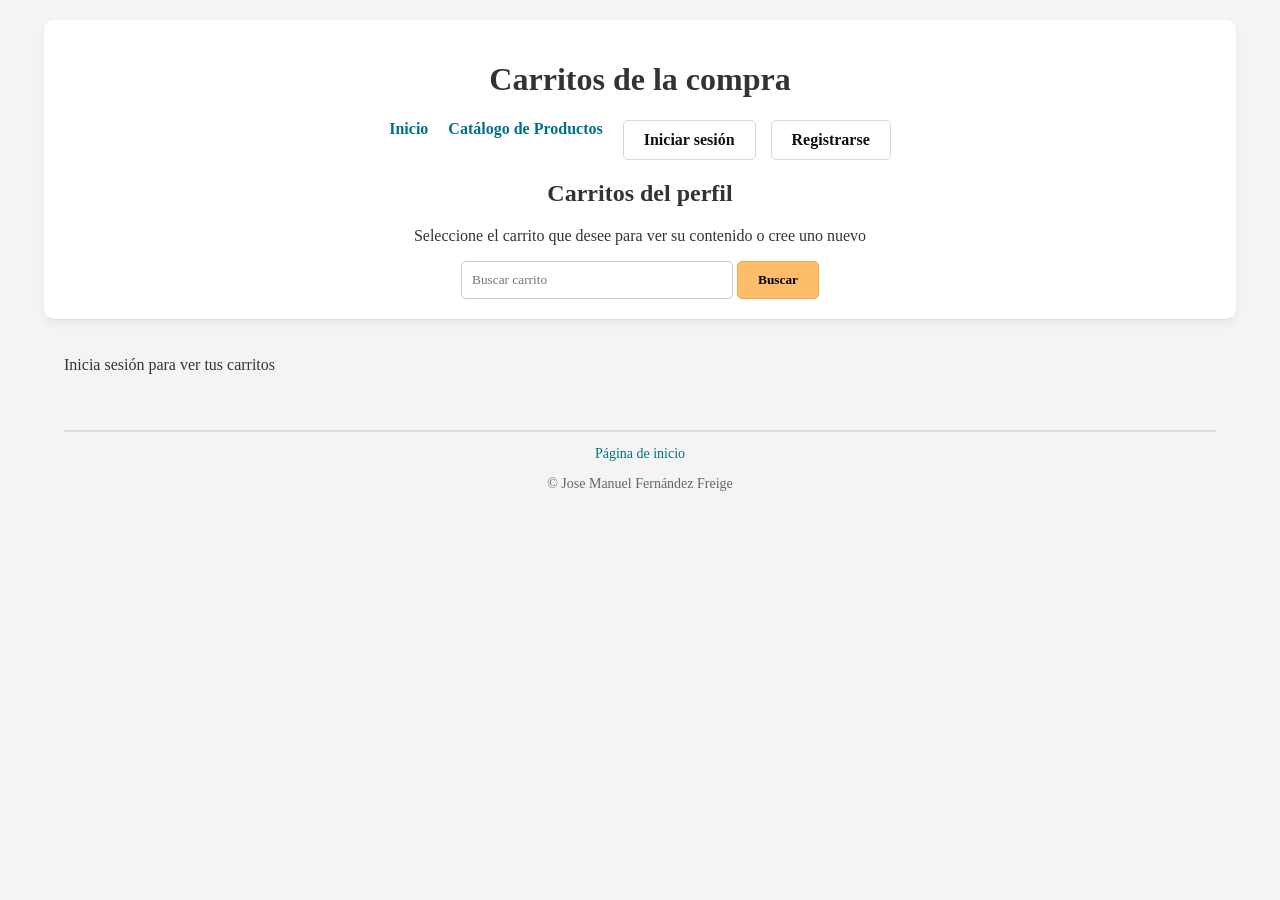
<file: index.html>
<!DOCTYPE html>
<html lang="es">
    <head>
        <meta charset="UTF-8">
        <meta name="viewport" content="width=device-width, initial-scale=1">
        <title>Carritos de la compra</title>
        <link rel="stylesheet" href="style_carrito.css">
    </head>
    <body>
        <header>
            <h1>Carritos de la compra</h1>
            
            <nav>
                <ul>
                    <li><a href="index.html">Inicio</a></li>
                    <li><a href="productos.html">Catálogo de Productos</a></li>
                    <li id="menu-usuario" class="sesion-nav"></li>
                </ul>
            </nav>

            <h2>Carritos del perfil</h2>
            <p>Seleccione el carrito que desee para ver su contenido o cree uno nuevo</p>
            <button class="boton boton-principal" id="carrito-nuevo">Nuevo Carrito</button>
            
            <form class="buscador" action="carrito.html" method="GET" id="buscador-carritos">
                <input type="text" placeholder="Buscar carrito">
                <button type="submit" class="boton">Buscar</button>
            </form> 
        </header>
        
        <section class="carritos" id="carritos">
            <!--<article class="carrito1">
                <h2>Carrito 1</h2>
                <span>Carrito creado el 20/03/2026</span>
                <a href="carrito.html" class="boton boton-principal">Detalle del carrito</a>
            </article>
            <article class="carrito2">
                <h2>Carrito 2</h2>
                <span>Carrito creado el 25/03/2026</span>
                <a href="carrito2.html" class="boton boton-principal">Detalle del carrito</a>
            </article>
            <article class="carrito3">
                <h2>Carrito 3</h2>
                <span>Carrito creado el 28/03/2026</span>
                <a href="carrito3.html" class="boton boton-principal">Detalle del carrito</a>
            </article>-->
        </section>
        
        <footer>
            <p><a href="index.html">Página de inicio</a></p>
            <p>&copy; Jose Manuel Fernández Freige</p>
        </footer> 
        
        <script src="js/sesion.js"></script>
        <script src = "js/index.js"></script>
    </body>
</html>
</file>
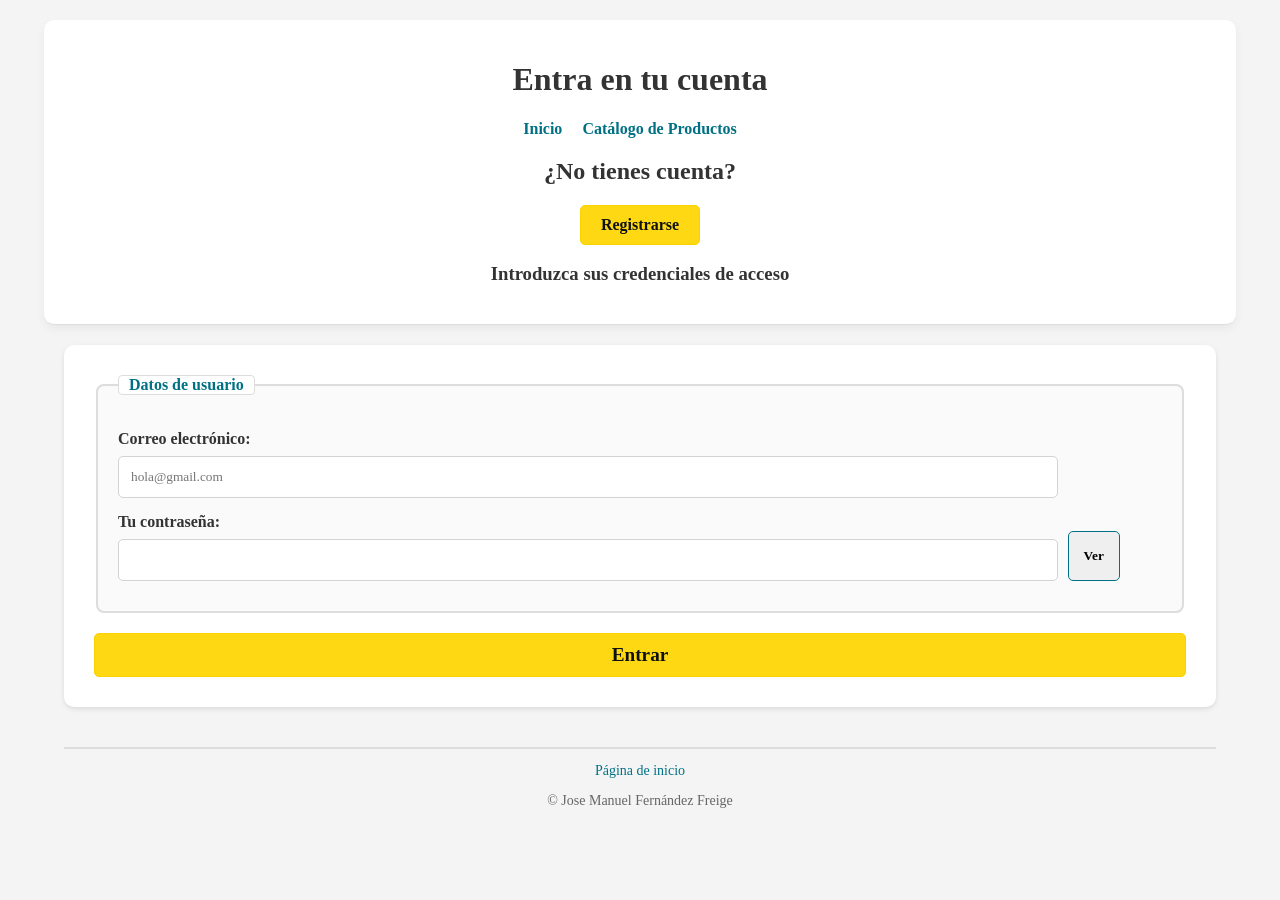
<file: carrito.html>
<!DOCTYPE html>
<html lang="es">
    <head>
        <meta charset="UTF-8">
        <meta name="viewport" content="width=device-width, initial-scale=1">
        <title>Detalle del Carrito</title>
        <link rel="stylesheet" href="style_carrito.css">
    </head>
    <body>
        <header>
            <h1>Detalle del Carrito</h1>
            
            <nav>
                <ul>
                    <li><a href="index.html">Inicio</a></li>
                    <li><a href="productos.html">Catálogo de Productos</a></li>
                    <li id="menu-usuario" class="sesion-nav"></li>
                </ul>
            </nav>

            <h2>Artículos del carrito</h2>
            <p>Observe los artículos, la cantidad y el precio de cada artículo.</p>
        </header>
        <hr>
        
        <section class="detalle-carrito">
            
            <table>
                <thead>
                    <tr>
                        <th>Producto</th>
                        <th>Cantidad</th>
                        <th>Precio Unitario</th>
                        <th>Total</th>
                        <th>Acción</th>
                    </tr>
                </thead>
                <tbody id="contenido-carrito">
                    <!--<tr>
                        <td>Camiseta Real Madrid 2025-2026</td>
                        <td>1</td>
                        <td>120.00 €</td>
                        <td>120.00 €</td>
                    </tr>
                    <tr>
                        <td>Taza especial "buenos días"</td>
                        <td>6</td>
                        <td>3.00 €</td>
                        <td>18.00 €</td>
                    </tr>-->
                </tbody>
                <tfoot>
                    <tr>
                        <th colspan="3">Total a pagar:</th>
                        <th id="precio-carrito" colspan="2">0.00 €</th>
                    </tr>
                </tfoot>
            </table>

            <br>
            <div class="acciones">
                <a href="productos.html" class="boton boton-principal" id="boton-productos">Seguir comprando</a> 
                <a href="checkout.html" class="boton boton-secundario" id="boton-pagar">Comprar ya</a>
            </div>

        </section>
        
        <footer>
            <p><a href="index.html">Página de inicio</a></p>
            <p>&reg; Jose Manuel Fernández Freige</p>
        </footer> 
        
        <script src="js/sesion.js"></script>
        <script src="js/carrito.js"></script>
    </body>
</html>
</file>
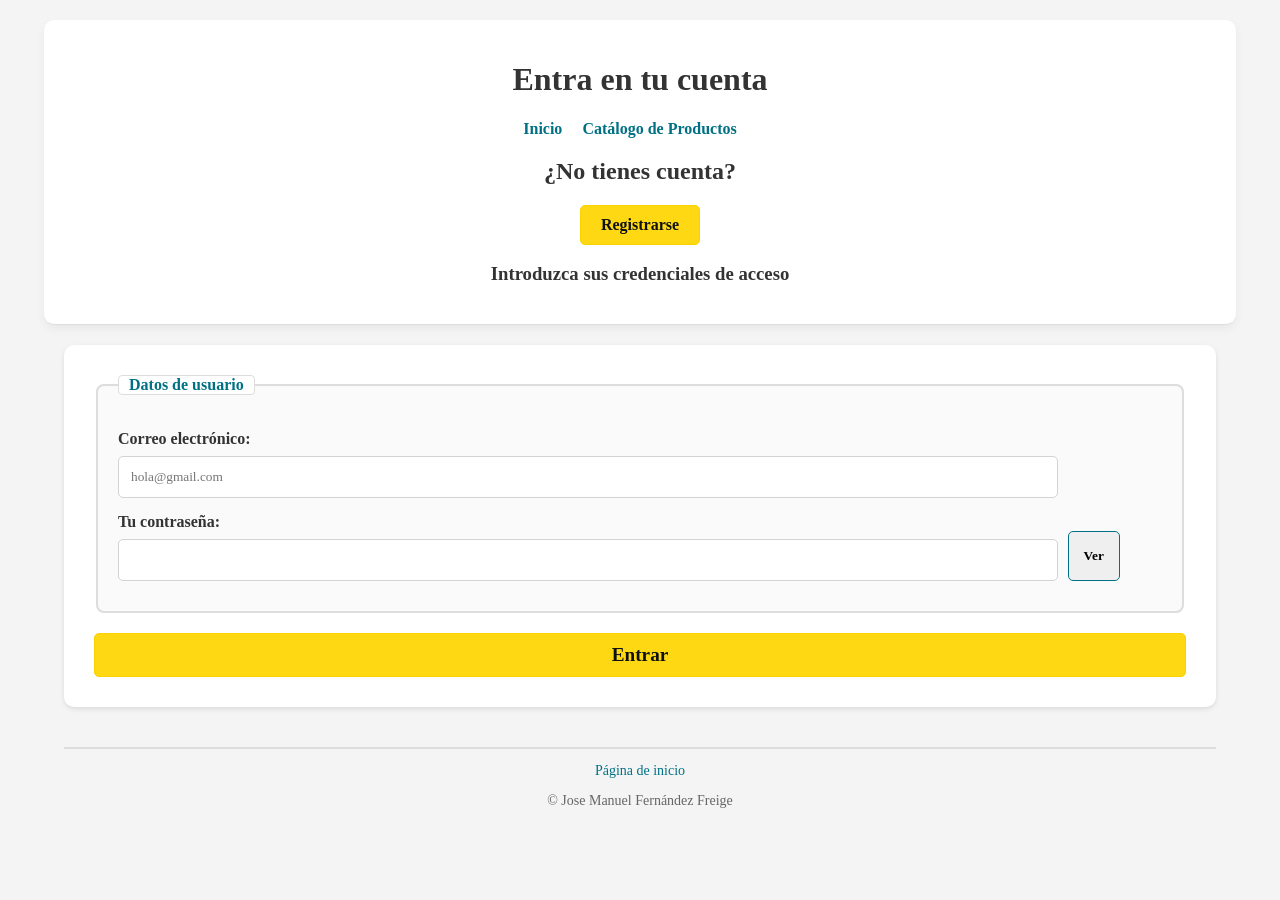
<file: checkout.html>
<!DOCTYPE html>
<html lang="es">

<head>
    <meta charset="UTF-8">
    <meta name="viewport" content="width=device-width, initial-scale=1">
    <title>Finalizar Compra</title>
    <link rel="stylesheet" href="style_carrito.css">
</head>

<body>
    <header>
        <h1>Pago del carrito</h1>

        <nav>
            <ul>
                <li><a href="index.html">Inicio</a></li>
                <li><a href="carrito.html">Volver al Carrito</a></li>
                <li id="menu-usuario" class="sesion-nav"></li>
            </ul>
        </nav>

        <h2>Proceso de pago</h2>
        <p>Por favor rellene sus datos para completar el pedido.</p>
    </header>
    <hr>

    <section class="formulario">
        <form action="index.html" method="GET">

            <fieldset>
                <legend>Datos de envío</legend>

                <label for="nombre">Nombre completo:</label>

                <input type="text" id="nombre" name="nombre" placeholder="Ej. Pablo Fernández" required>


                <label for="email">Correo electrónico:</label>

                <input type="email" id="email" name="email" placeholder="ejemplo@correo.com" required>
                <!-- Se podría rellenar automáticamente con el correo del usuario logueado -->

                <label for="direccion">Dirección completa:</label>

                <input type="text" id="direccion" name="direccion" required>

            </fieldset>


            <fieldset>
                <legend>Método de pago</legend>
                <div class="opcion">
                    <input type="radio" id="tarjeta" name="metodo_pago" value="tarjeta" required>
                    <label for="tarjeta">Tarjeta de Crédito / Débito</label>
                </div>
                <div class="opcion">
                    <input type="radio" id="paypal" name="metodo_pago" value="paypal">
                    <label for="paypal">PayPal</label>
                </div>
            </fieldset>

            <button type="submit" class="boton boton-principal">Confirmar y Pagar</button>

        </form>
    </section>
    <hr>

    <footer>
        <p><a href="index.html">Página de inicio</a></p>
        <p>&reg; Jose Manuel Fernández Freige</p>
    </footer>

    <script src="js/sesion.js"></script>
    <script src="js/checkout.js"></script>
</body>

</html>
</file>
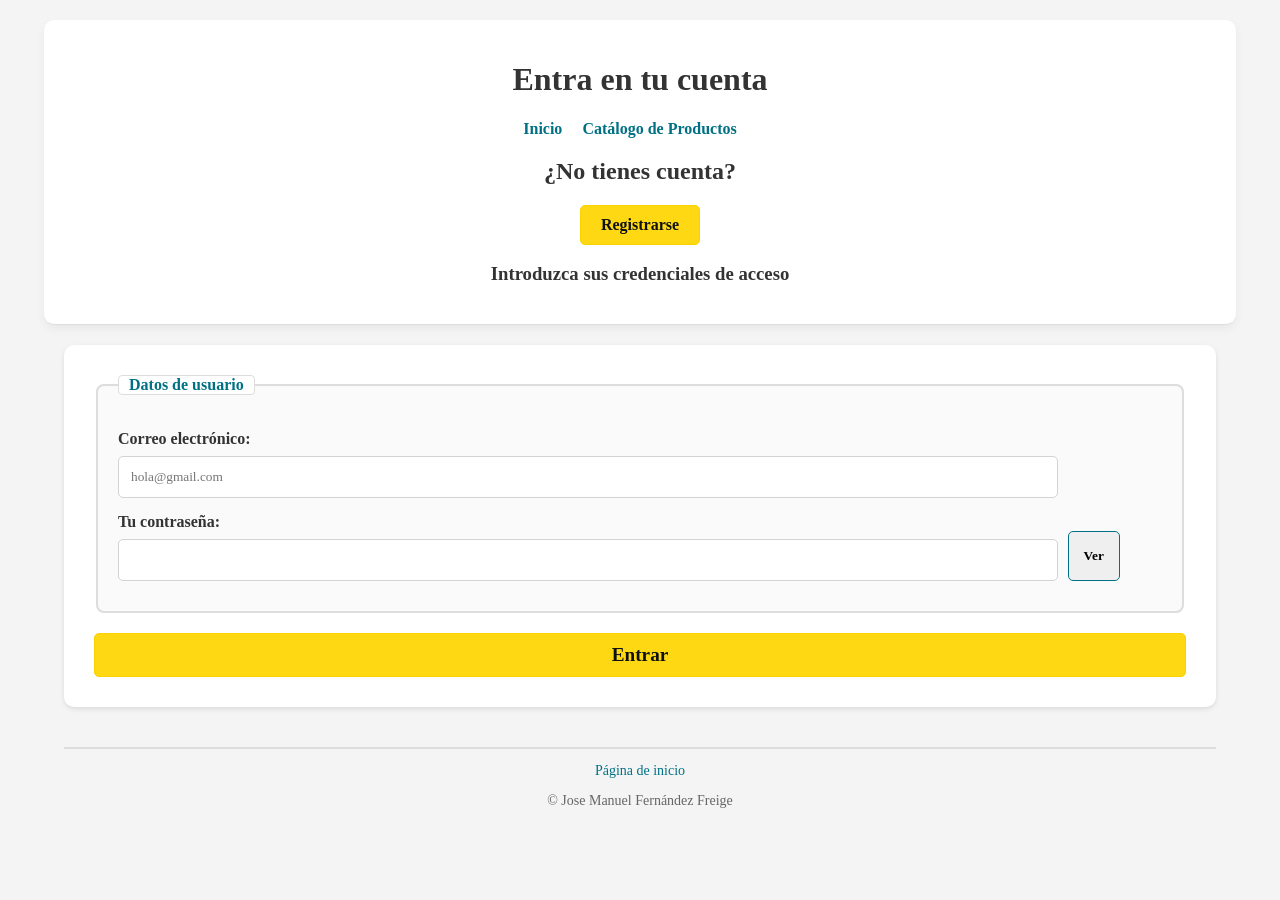
<file: login.html>
<DOCTYPE html>
    <html lang="es">

    <head>
        <meta charset="UTF-8">
        <meta name="viewport" , content="width=device-width">
        <title>Inicio de Sesión</title>
        <link rel="stylesheet" href="style_carrito.css">
    </head>

    <body>
        <header>
            <h1>Entra en tu cuenta</h1>
            <nav>
                <ul>
                    <li><a href="index.html">Inicio</a></li>
                    <li><a href="productos.html">Catálogo de Productos</a></li>
                    <li id="menu-usuario" class="sesion-nav"></li>
                </ul>
            </nav>
            <h2>¿No tienes cuenta?</h2>
            <a href="registro.html" class="boton boton-principal">Registrarse</a>
            <h3>Introduzca sus credenciales de acceso</h3>
        </header>
        <section class="formulario login">
            <form id="form-login">
                <fieldset>
                    <legend>Datos de usuario</legend>
                    <label>Correo electrónico:</label>
                    <input type="email" required name="email" placeholder="hola@gmail.com">

                    <label>Tu contraseña:</label>
                    <div class="contenedor-password">
                        <input type="password" required name="contraseña" id="input-contraseña">
                        <button class="boton boton-password" id="ver-contraseña">Ver</button>
                    </div>
                </fieldset>
                <button type="submit" class="boton boton-principal">Entrar</button>

            </form>
        </section>

        <footer>
            <p><a href="index.html">Página de inicio</a></p>
            <p>&copy; Jose Manuel Fernández Freige</p>
        </footer>

        <script src="js/login.js"></script>
    </body>

    </html>
</file>
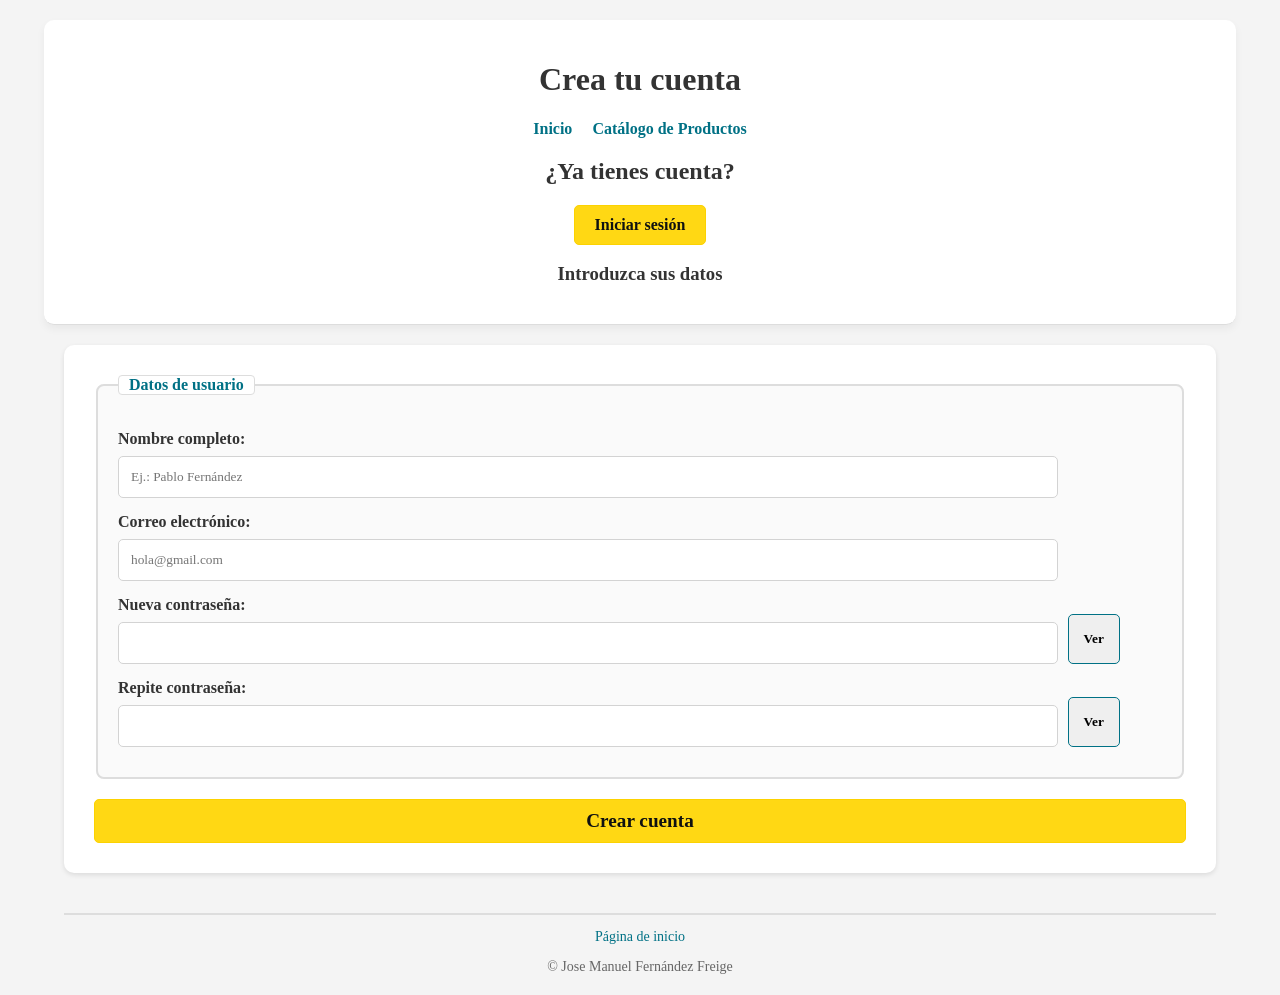
<file: registro.html>
<DOCTYPE html>
    <html lang="es">

    <head>
        <meta charset="UTF-8">
        <meta name="viewport" , content="width=device-width">
        <title>Registro de clientes</title>
        <link rel="stylesheet" href="style_carrito.css">
    </head>

    <body>
        <header>
            <h1>Crea tu cuenta</h1>
            <nav>
                <ul>
                    <li><a href="index.html">Inicio</a></li>
                    <li><a href="productos.html">Catálogo de Productos</a></li>
                </ul>
            </nav>
            <h2>¿Ya tienes cuenta?</h2>
            <a href="login.html" class="boton boton-principal">Iniciar sesión</a>
            <h3>Introduzca sus datos</h3>
        </header>
        <section class="formulario registro">
            <form id="form-registro">
                <fieldset>
                    <legend>Datos de usuario</legend>
                    <label>Nombre completo:</label>
                    <input type="text" required name="nombre" placeholder="Ej.: Pablo Fernández">

                    <label>Correo electrónico:</label>
                    <input type="email" required name="email" placeholder="hola@gmail.com">

                    <label>Nueva contraseña:</label>
                    <div class="contenedor-password">
                        <input type="password" required name="contraseña" id="input-contraseña">
                        <button class="boton boton-password" id="ver-contraseña">Ver</button>
                    </div>

                    <label>Repite contraseña:</label>
                    <div class="contenedor-password">
                        <input type="password" required name="repetición" id="input-contraseña2">
                        <button class="boton boton-password" id="ver-contraseña2">Ver</button>
                    </div>
                </fieldset>
                <button type="submit" class="boton boton-principal">Crear cuenta</button>

            </form>
        </section>

        <footer>
            <p><a href="index.html">Página de inicio</a></p>
            <p>&copy; Jose Manuel Fernández Freige</p>
        </footer>

        <script src="js/registro.js"></script>
    </body>

    </html>
</file>
<file: style_carrito.css>
/*Estilos P4 PAT*/

/* BOTONES */
.boton {
    display: inline-block; /* Permite darle padding y márgenes */
    padding: 10px 20px; /* Espacio interior (arriba/abajo, izquierda/derecha) */
    text-decoration: none; /* Sin línea de subrayado */
    border-radius: 5px; /* bordes redondeados */
    font-family: Segoe UI;
    font-weight: bold;
    text-align: center;
    cursor: pointer; /* Ratón como una mano */
}

/* Botones */
.boton-principal {
    background-color: #ffd814; /* Amarillo Amazon */
    color: #0f1111;
    border: 1px solid #fcd200;
}

/* Ratón por encima del botón principal */
.boton-principal:hover {
    background-color: #f7ca00;
}

/* Botón "Seguir comprando" en Detalle carrito */
.boton-secundario {
    background-color: #ffffff;
    color: #0f1111;
    border: 1px solid #d5d9d9;
}

/* Efecto al pasar el ratón por encima del botón secundario */
.boton-secundario:hover {
    background-color: #f3f3f3;
}

.boton-password {
    border: 1px solid #007185;
    padding: 0 15px;
}



/* CONTENIDO de las PÁGINAS */ 
body {
    font-family: 'Segoe UI';
    background-color: #f4f4f4;
    color: #333;
    margin: 0; /* Quitamos los márgenes del navegador por defecto */
    padding: 0; 
}

input, button, select, textarea {
    font-family: inherit; /* Que usen la fuente 'Segoe UI' del body */
}

/*Se selecciona margen y ancho de la caja de contenido*/
header, section, footer {
    width: 90%;
    max-width: 1200px;
    margin: 20px auto; /* Margen arriba de cada bloque y centrado a los lados*/
}

/*Estilo de la cabecera*/
header {
    text-align: center; /* Se centra el texto */
    background-color: white;
    padding: 20px;
    border-bottom: 1px solid #ddd;
    border-radius: 10px; /* Bordes redondeados */
    box-shadow: 0 4px 8px rgba(0,0,0,0.05); /* Sombra muy suave */
}

nav ul {
    list-style-type: none; /* Se quitan los puntos de la lista */
    padding: 0;
    display: flex; /* Enlaces en fila */
    justify-content: center;
    gap: 20px; /* Espacio entre los enlaces */
}

nav a {
    text-decoration: none; /* Quitamos el subrayado */
    color: #007185; /* Color azul estilo Amazon */
    font-weight: bold;
}

nav a:hover {
    color: #c45500; /* Cambia a naranja al pasar el ratón */
    text-decoration: none; /* Que no se subraye */
}

/* Menú de Usuario en el Header */
.sesion-nav {
    display: flex;
    gap: 15px;
    align-items: center;
}

/* Buscador Index */
.buscador {
    margin-top: 15px;
}

header input[type="text"] {
    padding: 10px;
    width: 250px;
    border: 1px solid #ccc;
    border-radius: 5px;
    outline: none;
}

/* Resto de propiedades las tiene por ser class="boton" */
header button {
    background-color: #febd69;
    border: 1px solid #f3a847;
}

header button:hover {
    background-color: #f3a847;
}

/* Carritos en la página principal */
.carritos {
    display: grid; /* Activa la cuadrícula */
    grid-template-columns: repeat(auto-fit, minmax(250px, 1fr)); /* Columnas adaptables al tamaño de la pantalla */
    grid-gap: 20px; /* Espacio entre las tarjetas */
}

/* TARJETAS de PRODUCTOS y de CARRITOS */
article {
    background-color: white;
    padding: 20px;
    border-radius: 10px;
    box-shadow: 0 2px 5px rgba(0,0,0,0.1); /* Sombra */
    display: flex;
    flex-direction: column;
    align-items: center;
    transition: transform 0.3s ease, box-shadow 0.3s ease; /* Animación al pasar el ratón sea suave */
}

/* Ratón encima */
article:hover {
    box-shadow: 0 8px 15px rgba(0,0,0,0.2); /* Sombra más grande */
    transform: translateY(-5px); /* Levanta la tarjeta 5 píxeles hacia arriba */
}

article h2 {
    margin-top: 0;
    color: #444;
}

article span {
    color: #888;
    font-size: 14px;
    margin-bottom: 20px;
}


article a:hover {
    background-color: #f7ca00;
}

/* En la página PRODUCTOS */
.productos {
    display: grid;
    grid-template-columns: repeat(auto-fit, minmax(250px, 1fr));
    grid-gap: 20px;
    margin-top: 20px;
}

.productos article {
    height: 100%; /* Tarjetas igual de altas */
    box-sizing: border-box; /* Que el padding no deforme la caja */
} 

/* Alinear los botones abajo */
.productos article .boton {
    margin-top: auto; 
}

.productos article img {
    height: 200px;
    object-fit: contain; /* Adapta la imagen sin cortarla */
    border-radius: 8px;
    object-fit: cover; /* Ajuste a tarjeta */
    margin-bottom: 15px;
}

/* Para centrar los videos */
.promocion {
    text-align: center; 
    margin-bottom: 30px;
}

.contenedor-videos {
    display: flex;
    justify-content: center;
    gap: 20px;
    flex-wrap: wrap; 
}

/* En la página CARRITO */
.detalle-carrito table {
    width: 100%; /* Ocupa todo el ancho de la caja */
    border-collapse: collapse;  /* Une los bordes de las celdas para que no haya huecos */
    background-color: white;
    box-shadow: 0 2px 5px rgba(0,0,0,0.1); /* Sombra lados y abajo */
    border-radius: 10px;
    overflow: hidden; /* Para que el border-radius se aplique a la tabla */
    margin-bottom: 20px;
}

.detalle-carrito th, 
.detalle-carrito td {
    padding: 15px;
    text-align: center; /* Texto de las celdas centrado */
    border-bottom: 1px solid #ddd; /* Línea separadora entre filas */
}

/* Cabecera de la tabla */
.detalle-carrito thead {
    background-color: #007185; /* Azul Amazon */
    color: white;
}

/* Estilo para el total a pagar */
.detalle-carrito tfoot {
    background-color: #f9f9f9;
    font-size: 1.1em;
}

/* Botones */
.acciones {
    display: flex;
    justify-content: center;
    gap: 15px; /* Espacio exacto entre botones */
}


/* Formularios */
.formulario form {
    background-color: white;
    padding: 30px;
    border-radius: 10px;
    box-shadow: 0 2px 5px rgba(0,0,0,0.1); /* Sombra lados y abajo*/
}

.formulario fieldset {
    border: 2px solid #ddd;
    border-radius: 8px;
    padding: 20px;
    margin-bottom: 20px;
    background-color: #fafafa;
}

.formulario legend {
    font-weight: bold;
    color: #007185;
    background-color: white;
    padding: 0 10px;
    border: 1px solid #ddd;
    border-radius: 4px;
}

.formulario label {
    display: block;
    margin-top: 15px;
    font-weight: bold;
}

.contenedor-password {
    display: flex;
    margin-bottom: 10px;
    gap: 10px;
}

/* Cajas de texto y email */
.formulario input[type="text"],
.formulario input[type="email"],
.formulario input[type="password"] {
    width: 90%;
    padding: 12px;
    margin-top: 8px; /* Separar la caja de la etiqueta */
    border: 1px solid lightgray;
    border-radius: 5px;
}

/* Al hacer clic en una caja de texto pseudo-clase :focus */
.formulario input[type="text"]:focus,
.formulario input[type="email"]:focus {
    border-color: #007185;
    outline: none;
    box-shadow: 0 0 5px rgba(0, 113, 133, 0.3);
}

.formulario button[type="submit"] {
    width: 100%;
    font-size: 1.2em;
}

.opcion {
    display: flex;
    align-items: center;
    gap: 10px;
    margin-top: 10px;
}

/* FOOTER en TODAS */
footer {
    text-align: center;
    margin-top: 40px;
    padding-top: 40 px;
    border-top: 2px solid #ddd;
    color: #666;
    font-size: 14px;
}

footer a {
    color: #007185;
    text-decoration: none;
}

footer a:hover {
    color: #c45500;
    text-decoration: none;
}
</file>
